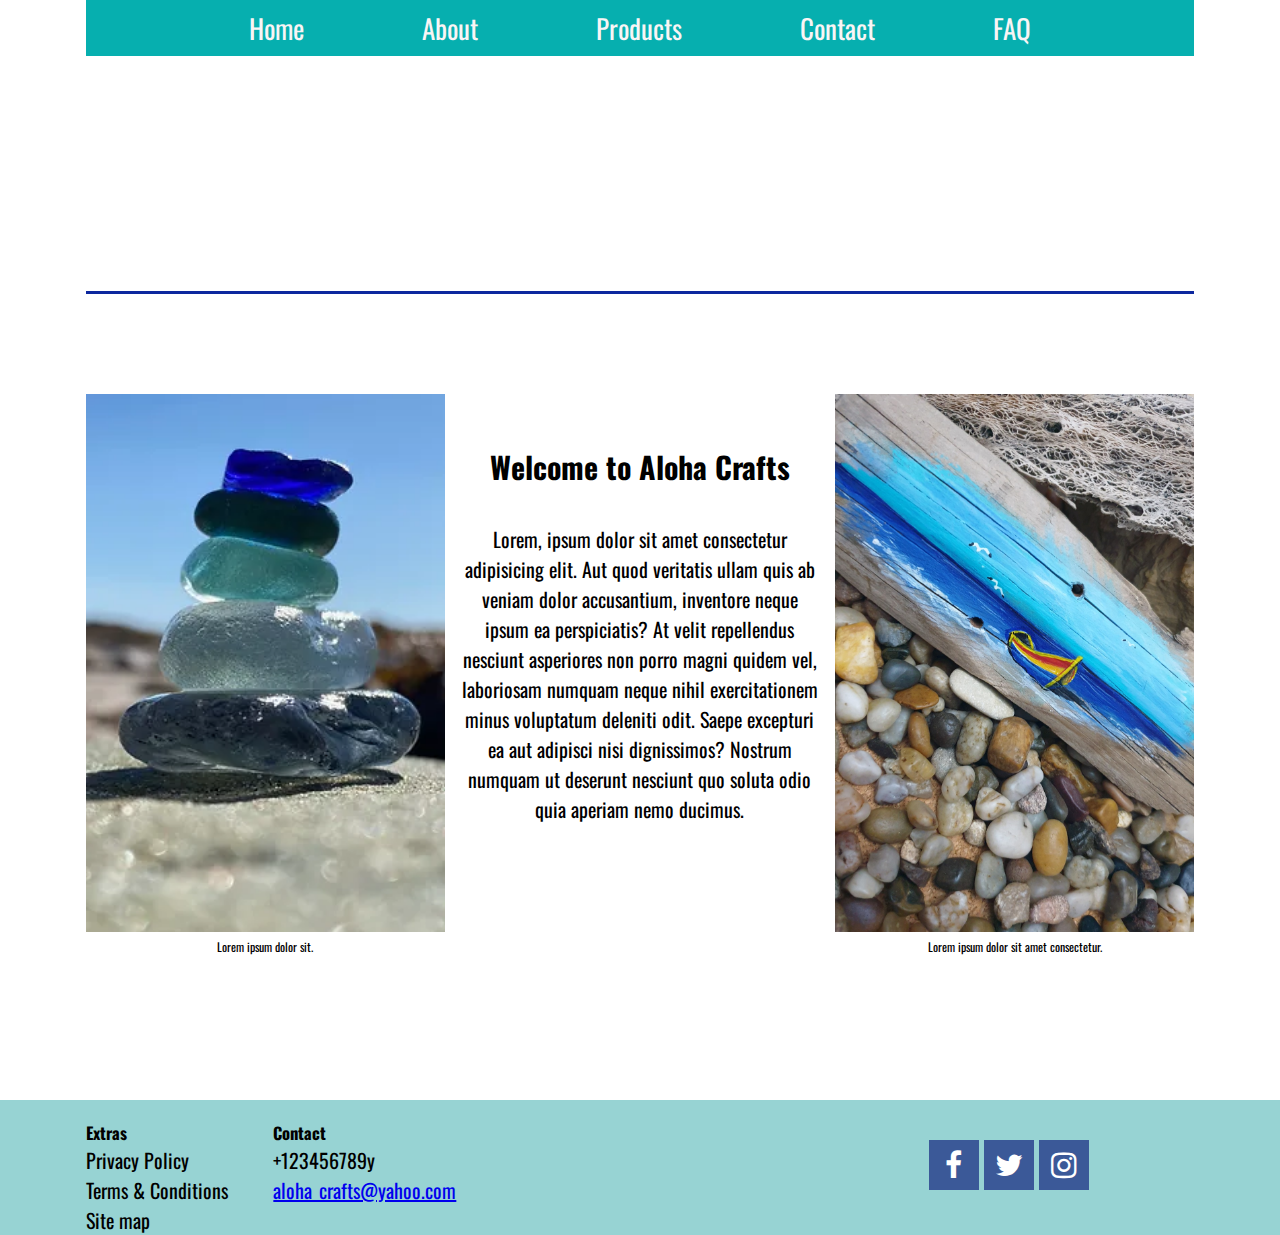
<file: index.html>
<!DOCTYPE html>
<html lang="en">
<head>
    <meta charset="UTF-8">
    <meta http-equiv="X-UA-Compatible" content="IE=edge">
    <meta name="viewport" content="width=device-width, initial-scale=1.0">
    <title>Aloha</title>
    <link rel="preconnect" href="https://fonts.googleapis.com">
    <link rel="preconnect" href="https://fonts.gstatic.com" crossorigin>
    <link href="https://fonts.googleapis.com/css2?family=Oswald:wght@200;400;700&display=swap" rel="stylesheet">
    <link rel="stylesheet" href="https://cdnjs.cloudflare.com/ajax/libs/font-awesome/4.7.0/css/font-awesome.min.css"> 
    
    <link rel="stylesheet" href="grid.css">
    <link rel="stylesheet" href="style.css">
</head>
<body>
    <div class="container">
        <div class="row">
            <div class="col-12">
                <nav>
                     <div class="nav-links">
                        <div class="col-12">
                            <ul>
                                <li><a href="index.html">Home</a></li>
                                <li><a href="about.html">About</a></li>
                                <li><a href="Products.html">Products</a></li>
                                <li><a href="contact.html">Contact</a></li>
                                <li><a href="FAQ.html">FAQ</a></li>
                            </ul>
                         </div>
                    </div>
                 </nav>
                <header class="mainphoto">
                    
                </header>
            </div>
        </div>
    </div>

    <div class="container">
        <div class="row">
            <div class="col-12">
                <div class="border-line"></div>
            </div>
        </div>
    </div>

    <div class="container">
        <main>
            <div class="row">
                <div class="col-4">
                    <figure class="image bold-image">
                        <div class="cover-image" style="background-image: url(assets/kamen.webp)"></div>
                        <!-- <img src="assets/kamen.webp"> -->
                        <figcaption>Lorem ipsum dolor sit.</figcaption>
                    </figure>
                </div>
                <div class="col-4">
                    <section class="welcome">
                        <h2>Welcome to Aloha Crafts</h2>
                        <p>Lorem, ipsum dolor sit amet consectetur adipisicing elit. Aut quod veritatis ullam quis ab veniam dolor accusantium, inventore neque ipsum ea perspiciatis? At velit repellendus nesciunt asperiores non porro magni quidem vel, laboriosam numquam neque nihil exercitationem minus voluptatum deleniti odit. Saepe excepturi ea aut adipisci nisi dignissimos? Nostrum numquam ut deserunt nesciunt quo soluta odio quia aperiam nemo ducimus.</p>
                    </section>
                </div>
                <div class="col-4">
                    <figure class="image bold-image">
                        <div class="cover-image" style="background-image: url(assets/image-2.jpeg)"></div>
                        <!-- <img src="assets/image 2.jpeg"> -->
                        <figcaption>Lorem ipsum dolor sit amet consectetur.</figcaption>
                    </figure>
                </div>
            </div>
        </main>
    </div>

    <div class="separator"></div>

    <footer>
        <div class="container">
            <div class="row">
               <div class="col-2">
                    <h5>Extras</h5>
                    <p>
                        Privacy Policy<br>
                        Terms & Conditions<br>
                        Site map
                    </p>
               </div>
                <div class="col-2">
                    <h5>Contact</h5>
                    <p>
                        +123456789y<br>
                        <a href="mailto:aloha_crafts@yahoo.com">aloha_crafts@yahoo.com</a>
                    </p>
                </div>
                <div class="col-5">
      
                </div>
                <div class="col-3">
                    <a href="https://www.facebook.com/" class="fa fa-facebook"></a>
                    <a href="https://twitter.com/" class="fa fa-twitter"></a>
                    <a href="https://www.instagram.com/?hl=en" class="fa fa-instagram"></a>
                </div>
            </div>
        </div>
    </footer>


</body>

</html>
</file>
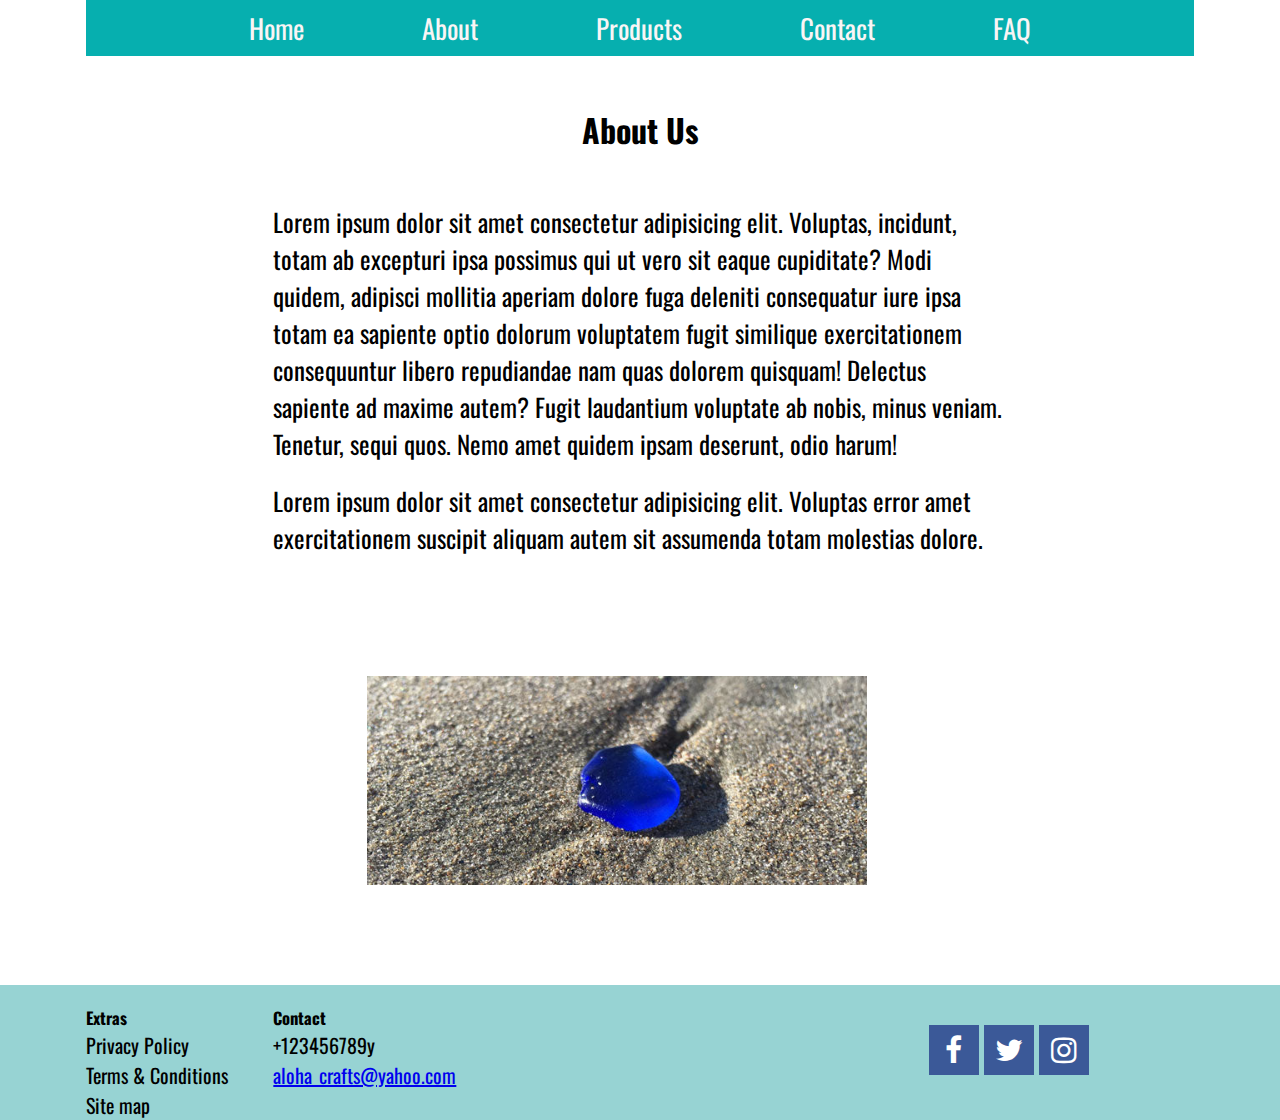
<file: about.html>
<!DOCTYPE html>
<html lang="en">
<head>
    <meta charset="UTF-8">
    <meta http-equiv="X-UA-Compatible" content="IE=edge">
    <meta name="viewport" content="width=device-width, initial-scale=1.0">
    <title>Aloha</title>
    <link rel="preconnect" href="https://fonts.googleapis.com">
    <link rel="preconnect" href="https://fonts.gstatic.com" crossorigin>
    <link href="https://fonts.googleapis.com/css2?family=Oswald:wght@200;400;700&display=swap" rel="stylesheet">
    <link rel="stylesheet" href="https://cdnjs.cloudflare.com/ajax/libs/font-awesome/4.7.0/css/font-awesome.min.css"> 
    
    <link rel="stylesheet" href="grid.css">
    <link rel="stylesheet" href="style.css">
</head>
<body>
    <div class="container">
        <div class="row">
            <div class="col-12">
                <!-- <header class="mainphoto">
                    
                </header> -->
                <nav>
                     <div class="nav-links">
                        <div class="col-12">
                            <ul>
                                <li><a href="index.html">Home</a></li>
                                <li><a href="about.html">About</a></li>
                                <li><a href="Products.html">Products</a></li>
                                <li><a href="contact.html">Contact</a></li>
                                <li><a href="FAQ.html">FAQ</a></li>
                            </ul>
                         </div>
                    </div>
                 </nav>
            </div>
        </div>
    </div>

   <div class="container">
    <div class="row">
        <div class="col-12">
            <div class="about-info">
                <h1>About Us</h1>
            </div>
        </div>
    </div>    
    <div class="row">
        <div class="col-2"></div>
        <div class="col-8">
           <div class="about-text">
            <p>Lorem ipsum dolor sit amet consectetur adipisicing elit. Voluptas, incidunt, totam ab excepturi ipsa possimus qui ut vero sit eaque cupiditate? Modi quidem, adipisci mollitia aperiam dolore fuga deleniti consequatur iure ipsa totam ea sapiente optio dolorum voluptatem fugit similique exercitationem consequuntur libero repudiandae nam quas dolorem quisquam! Delectus sapiente ad maxime autem? Fugit laudantium voluptate ab nobis, minus veniam. Tenetur, sequi quos. Nemo amet quidem ipsam deserunt, odio harum!</p>
            <p>Lorem ipsum dolor sit amet consectetur adipisicing elit. Voluptas error amet exercitationem suscipit aliquam autem sit assumenda totam molestias dolore.</p>
           </div>
        </div>
        <div class="col-2"></div>
    </div>    
    <div class="row">
        <div class="col-3"></div>
        <div class="col-6">
            <div class="about-image">
                <img src="assets/about.jpg">
            </div>
        </div>
        <div class="col-3"></div>
    </div>    
   </div>

   <footer>
    <div class="container">
        <div class="row">
           <div class="col-2">
                <h5>Extras</h5>
                <p>
                    Privacy Policy<br>
                    Terms & Conditions<br>
                    Site map
                </p>
           </div>
            <div class="col-2">
                <h5>Contact</h5>
                <p>
                    +123456789y<br>
                    <a href="mailto:aloha_crafts@yahoo.com">aloha_crafts@yahoo.com</a>
                </p>
            </div>
            <div class="col-5">

            </div>
            <div class="col-3">
                <a href="https://www.facebook.com/" class="fa fa-facebook"></a>
                <a href="https://twitter.com/" class="fa fa-twitter"></a>
                <a href="https://www.instagram.com/?hl=en" class="fa fa-instagram"></a>
            </div>
        </div>
    </div>
</footer>


</body>

</html>
</file>
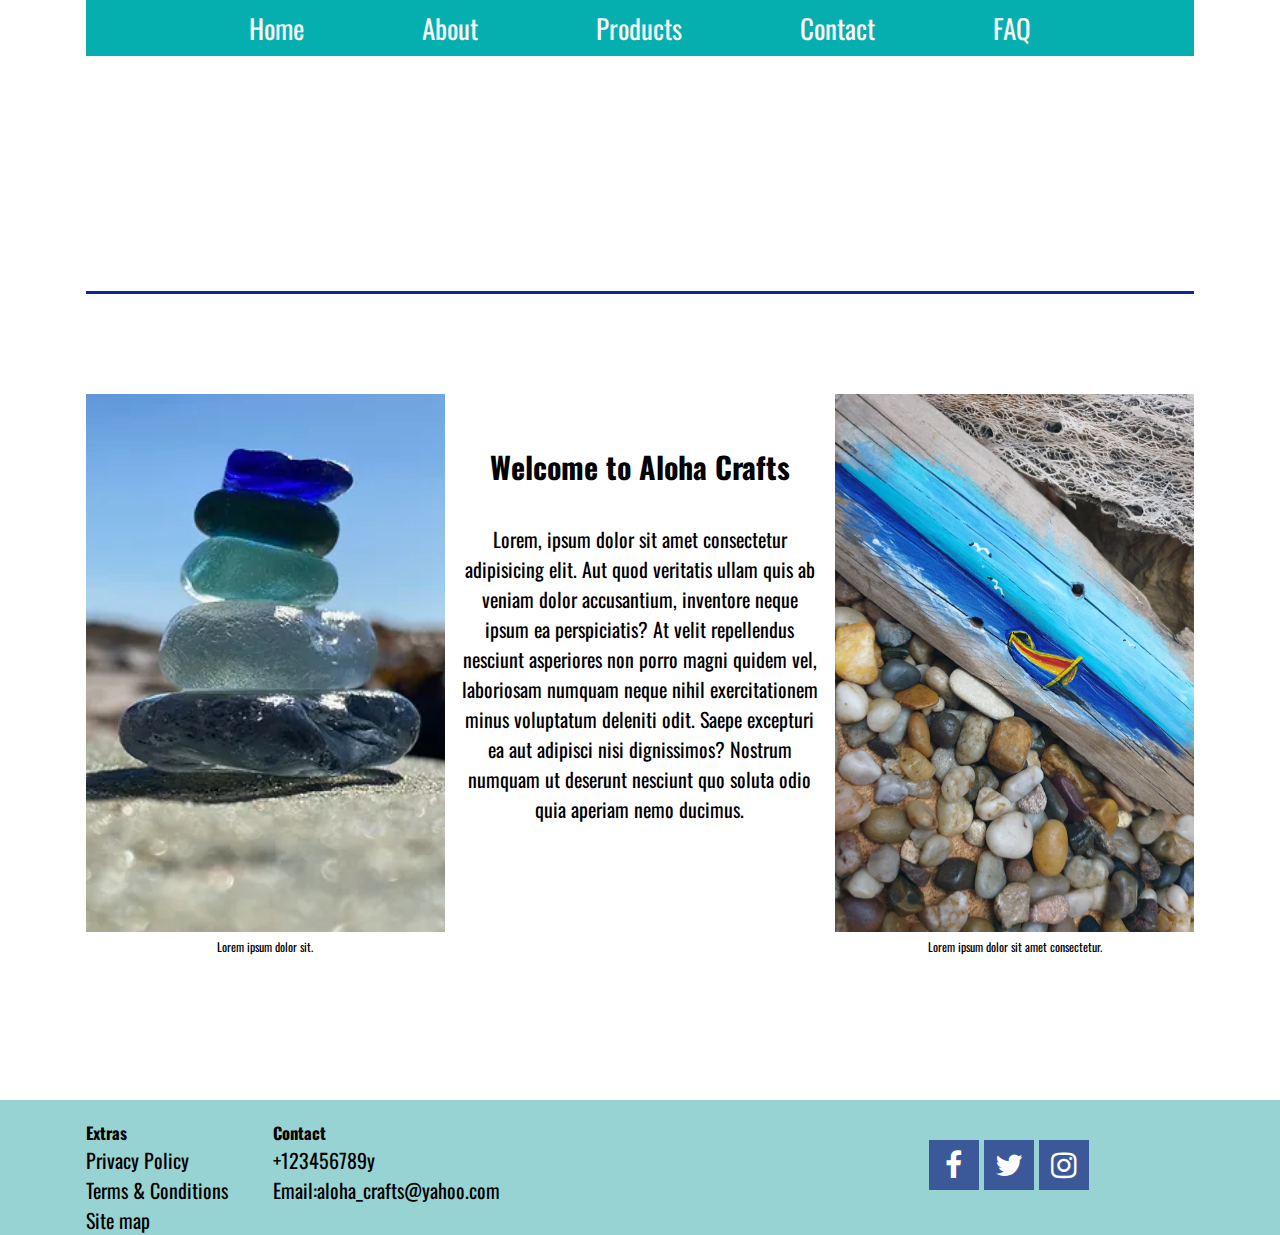
<file: Aloha.html>
<!DOCTYPE html>
<html lang="en">
<head>
    <meta charset="UTF-8">
    <meta http-equiv="X-UA-Compatible" content="IE=edge">
    <meta name="viewport" content="width=device-width, initial-scale=1.0">
    <title>Aloha</title>
    <link rel="preconnect" href="https://fonts.googleapis.com">
    <link rel="preconnect" href="https://fonts.gstatic.com" crossorigin>
    <link href="https://fonts.googleapis.com/css2?family=Oswald:wght@200;400;700&display=swap" rel="stylesheet">
    <link rel="stylesheet" href="https://cdnjs.cloudflare.com/ajax/libs/font-awesome/4.7.0/css/font-awesome.min.css"> 
    
    <link rel="stylesheet" href="grid.css">
    <link rel="stylesheet" href="style.css">
</head>
<body>
    <div class="container">
        <div class="row">
            <div class="col-12">
                <nav>
                     <div class="nav-links">
                        <div class="col-12">
                            <ul>
                                <li><a href="Aloha.html">Home</a></li>
                                <li><a href="about.html">About</a></li>
                                <li><a href="Products.html">Products</a></li>
                                <li><a href="contact.html">Contact</a></li>
                                <li><a href="FAQ.html">FAQ</a></li>
                            </ul>
                         </div>
                    </div>
                 </nav>
                <header class="mainphoto">
                    
                </header>
            </div>
        </div>
    </div>

    <div class="container">
        <div class="row">
            <div class="col-12">
                <div class="border-line"></div>
            </div>
        </div>
    </div>

    <div class="container">
        <main>
            <div class="row">
                <div class="col-4">
                    <figure class="image bold-image">
                        <div class="cover-image" style="background-image: url(assets/kamen.webp)"></div>
                        <!-- <img src="assets/kamen.webp"> -->
                        <figcaption>Lorem ipsum dolor sit.</figcaption>
                    </figure>
                </div>
                <div class="col-4">
                    <section class="welcome">
                        <h2>Welcome to Aloha Crafts</h2>
                        <p>Lorem, ipsum dolor sit amet consectetur adipisicing elit. Aut quod veritatis ullam quis ab veniam dolor accusantium, inventore neque ipsum ea perspiciatis? At velit repellendus nesciunt asperiores non porro magni quidem vel, laboriosam numquam neque nihil exercitationem minus voluptatum deleniti odit. Saepe excepturi ea aut adipisci nisi dignissimos? Nostrum numquam ut deserunt nesciunt quo soluta odio quia aperiam nemo ducimus.</p>
                    </section>
                </div>
                <div class="col-4">
                    <figure class="image bold-image">
                        <div class="cover-image" style="background-image: url(assets/image-2.jpeg)"></div>
                        <!-- <img src="assets/image 2.jpeg"> -->
                        <figcaption>Lorem ipsum dolor sit amet consectetur.</figcaption>
                    </figure>
                </div>
            </div>
        </main>
    </div>

    <div class="separator"></div>

    <footer>
        <div class="container">
            <div class="row">
               <div class="col-2">
                    <h5>Extras</h5>
                    <p>
                        Privacy Policy<br>
                        Terms & Conditions<br>
                        Site map
                    </p>
               </div>
                <div class="col-2">
                    <h5>Contact</h5>
                    <p>
                        +123456789y<br>
                        Email:aloha_crafts@yahoo.com
                    </p>
                </div>
                <div class="col-5">

                </div>
                <div class="col-3">
                    <a href="#" class="fa fa-facebook"></a>
                    <a href="#" class="fa fa-twitter"></a>
                    <a href="#" class="fa fa-instagram"></a>
                </div>
            </div>
        </div>
    </footer>


</body>

</html>
</file>
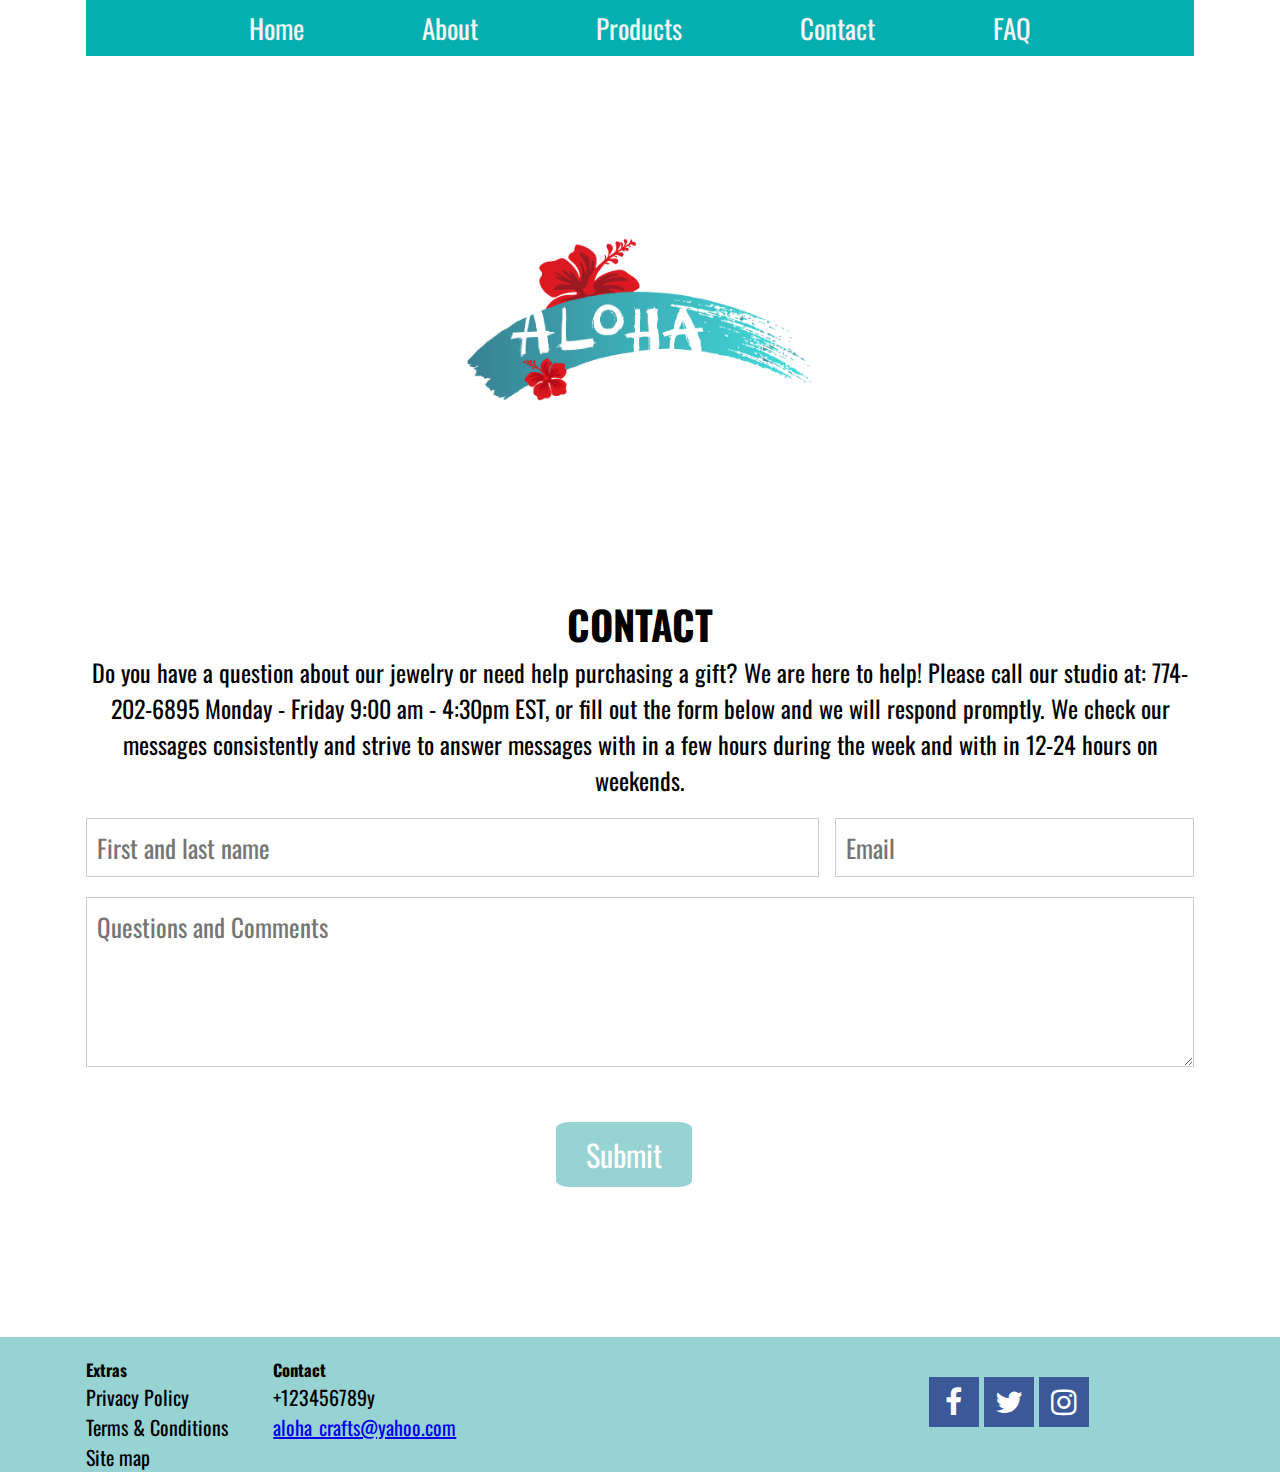
<file: contact.html>
<!DOCTYPE html>
<html lang="en">
<head>
    <meta charset="UTF-8">
    <meta http-equiv="X-UA-Compatible" content="IE=edge">
    <meta name="viewport" content="width=device-width, initial-scale=1.0">
    <title>Aloha</title>
    <link rel="preconnect" href="https://fonts.googleapis.com">
    <link rel="preconnect" href="https://fonts.gstatic.com" crossorigin>
    <link href="https://fonts.googleapis.com/css2?family=Oswald:wght@200;400;700&display=swap" rel="stylesheet">
    <link rel="stylesheet" href="https://cdnjs.cloudflare.com/ajax/libs/font-awesome/4.7.0/css/font-awesome.min.css"> 
    
    <link rel="stylesheet" href="grid.css">
    <link rel="stylesheet" href="style.css">
</head>
<body>
    <div class="container">
        <div class="row">
            <div class="col-12">
                <!-- <header class="mainphoto">
                    
                </header> -->
                <nav>
                     <div class="nav-links">
                        <div class="col-12">
                            <ul>
                                <li><a href="index.html">Home</a></li>
                                <li><a href="about.html">About</a></li>
                                <li><a href="Products.html">Products</a></li>
                                <li><a href="contact.html">Contact</a></li>
                                <li><a href="FAQ.html">FAQ</a></li>
                            </ul>
                         </div>
                    </div>
                 </nav>
            </div>
        </div>
    </div>

    <div class="container">
        <div class="row">
         <div class="col-4"></div>
            <div class="col-4">
                <div class="cover-image2" style="background-image: url(assets/alohalogo.png)"></div>
            </div>
            <div class="col-4"></div>
        </div>
    </div>
     <div class="container">
        <div class="row">
            <div class="col-12">
            <div class="contact-info">
                <h2>CONTACT</h2>
                <p>Do you have a question about our jewelry or need help purchasing a gift? We are here to help! 
                Please call our studio at: 774-202-6895 Monday - Friday 9:00 am - 4:30pm EST, or fill out the form 
                below and we will respond promptly. We check our messages consistently and strive to answer 
                messages with in a few hours during the week and with in 12-24 hours on weekends.</p>
             </div>
            </div>
        </div>
    </div>
    <div class="container">
        <div class="row">
            <div class="col-8">
                <div class="contact-col">
                    <input type="text" placeholder="First and last name">
                </div>
            </div>
            <div class="col-4">
                <div class="contact-col">
                    <input type="email" placeholder="Email">
                </div>
            </div>
        </div>
        <div class="row">
            <div class="col-12">
                <div class="contact-col">
                    <textarea rows="4" cols="12" placeholder="Questions and Comments"></textarea>
                </div>
            </div>
        </div>
        <div class="row">
            <div class="col-5"></div>
            <div class="col-2">
                <div class="contact-col">
                    <a href="mailto:aloha_crafts@yahoo.com"><button type"submit" class="button">Submit</button></a>
                    
                </div>
            </div>
            <div class="col-5"></div>
        </div>
    </div>

    <div class="separator"></div>

    <footer>
        <div class="container">
            <div class="row">
               <div class="col-2">
                    <h5>Extras</h5>
                    <p>
                        Privacy Policy<br>
                        Terms & Conditions<br>
                        Site map
                    </p>
               </div>
                <div class="col-2">
                    <h5>Contact</h5>
                    <p>
                        +123456789y<br>
                        <a href="mailto:aloha_crafts@yahoo.com">aloha_crafts@yahoo.com</a>
                    </p>
                </div>
                <div class="col-5">

                </div>
                <div class="col-3">
                    <a href="https://www.facebook.com/" class="fa fa-facebook"></a>
                    <a href="https://twitter.com/" class="fa fa-twitter"></a>
                    <a href="https://www.instagram.com/?hl=en" class="fa fa-instagram"></a>
                </div>
            </div>
        </div>
    </footer>



</body>

</html>
</file>
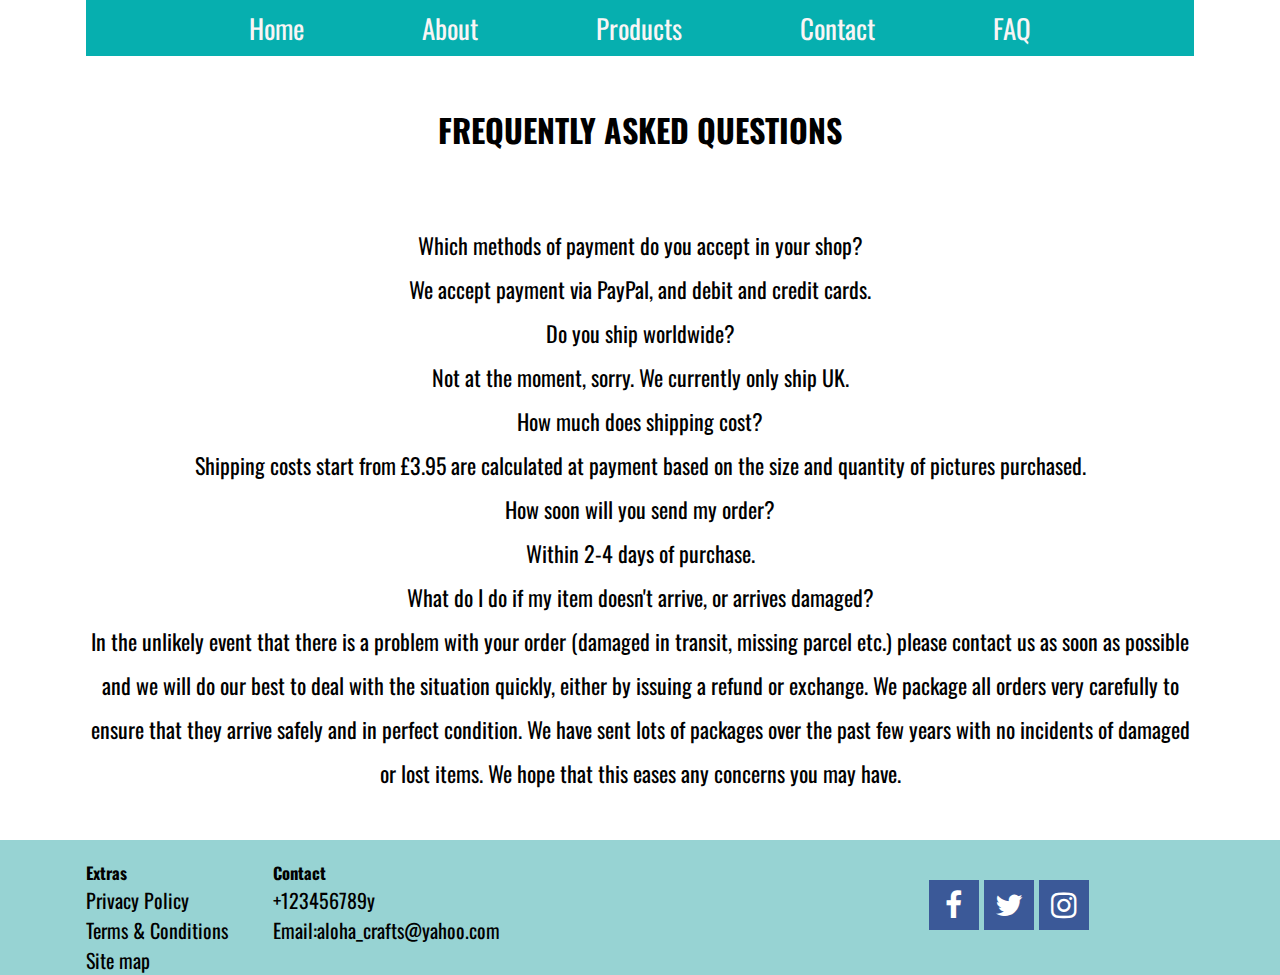
<file: FAQ.html>
<!DOCTYPE html>
<html lang="en">
<head>
    <meta charset="UTF-8">
    <meta http-equiv="X-UA-Compatible" content="IE=edge">
    <meta name="viewport" content="width=device-width, initial-scale=1.0">
    <title>Aloha</title>
    <link rel="preconnect" href="https://fonts.googleapis.com">
    <link rel="preconnect" href="https://fonts.gstatic.com" crossorigin>
    <link href="https://fonts.googleapis.com/css2?family=Oswald:wght@200;400;700&display=swap" rel="stylesheet">
    <link rel="stylesheet" href="https://cdnjs.cloudflare.com/ajax/libs/font-awesome/4.7.0/css/font-awesome.min.css"> 
    
    <link rel="stylesheet" href="grid.css">
    <link rel="stylesheet" href="style.css">
</head>
<body>
    <div class="container">
        <div class="row">
            <div class="col-12">
                <!-- <header class="mainphoto">
                    
                </header> -->
                <nav>
                     <div class="nav-links">
                        <div class="col-12">
                            <ul>
                                <li><a href="Aloha.html">Home</a></li>
                                <li><a href="about.html">About</a></li>
                                <li><a href="">Products</a></li>
                                <li><a href="contact.html">Contact</a></li>
                                <li><a href="FAQ.html">FAQ</a></li>
                            </ul>
                         </div>
                    </div>
                 </nav>
            </div>
        </div>
    </div>

   <div class="container">
    <div class="row">
        <div class="col-12">
            <div class="faq">
                <h1>FREQUENTLY ASKED QUESTIONS</h1>
                <p>Which methods of payment do you accept in your shop?<br>
                    We accept payment via PayPal, and debit and credit cards.<br>
                    Do you ship worldwide?<br>
                    Not at the moment, sorry. We currently only ship UK.<br>
                    How much does shipping cost?<br>
                    Shipping costs start from £3.95 are calculated at payment based on the size and quantity of 
                    pictures purchased.<br>
                    How soon will you send my order?<br>
                    Within 2-4 days of purchase.<br>
                    What do I do if my item doesn't arrive, or arrives damaged?<br>
                    In the unlikely event that there is a problem with your order (damaged in transit, missing parcel 
                    etc.) please contact us as soon as possible and we will do our best to deal with the situation 
                    quickly, either by issuing a refund or exchange. We package all orders very carefully to ensure 
                    that they arrive safely and in perfect condition. We have sent lots of packages over the past few 
                    years with no incidents of damaged or lost items. We hope that this eases any concerns you 
                    may have.    
                </p>
            </div>
        </div>
    </div>
   </div>

    <footer>
        <div class="container">
            <div class="row">
               <div class="col-2">
                    <h5>Extras</h5>
                    <p>
                        Privacy Policy<br>
                        Terms & Conditions<br>
                        Site map
                    </p>
               </div>
                <div class="col-2">
                    <h5>Contact</h5>
                    <p>
                        +123456789y<br>
                        Email:aloha_crafts@yahoo.com
                    </p>
                </div>
                <div class="col-5">

                </div>
                <div class="col-3">
                    <a href="#" class="fa fa-facebook"></a>
                    <a href="#" class="fa fa-twitter"></a>
                    <a href="#" class="fa fa-instagram"></a>
                </div>
            </div>
        </div>
    </footer>



</body>

</html>
</file>
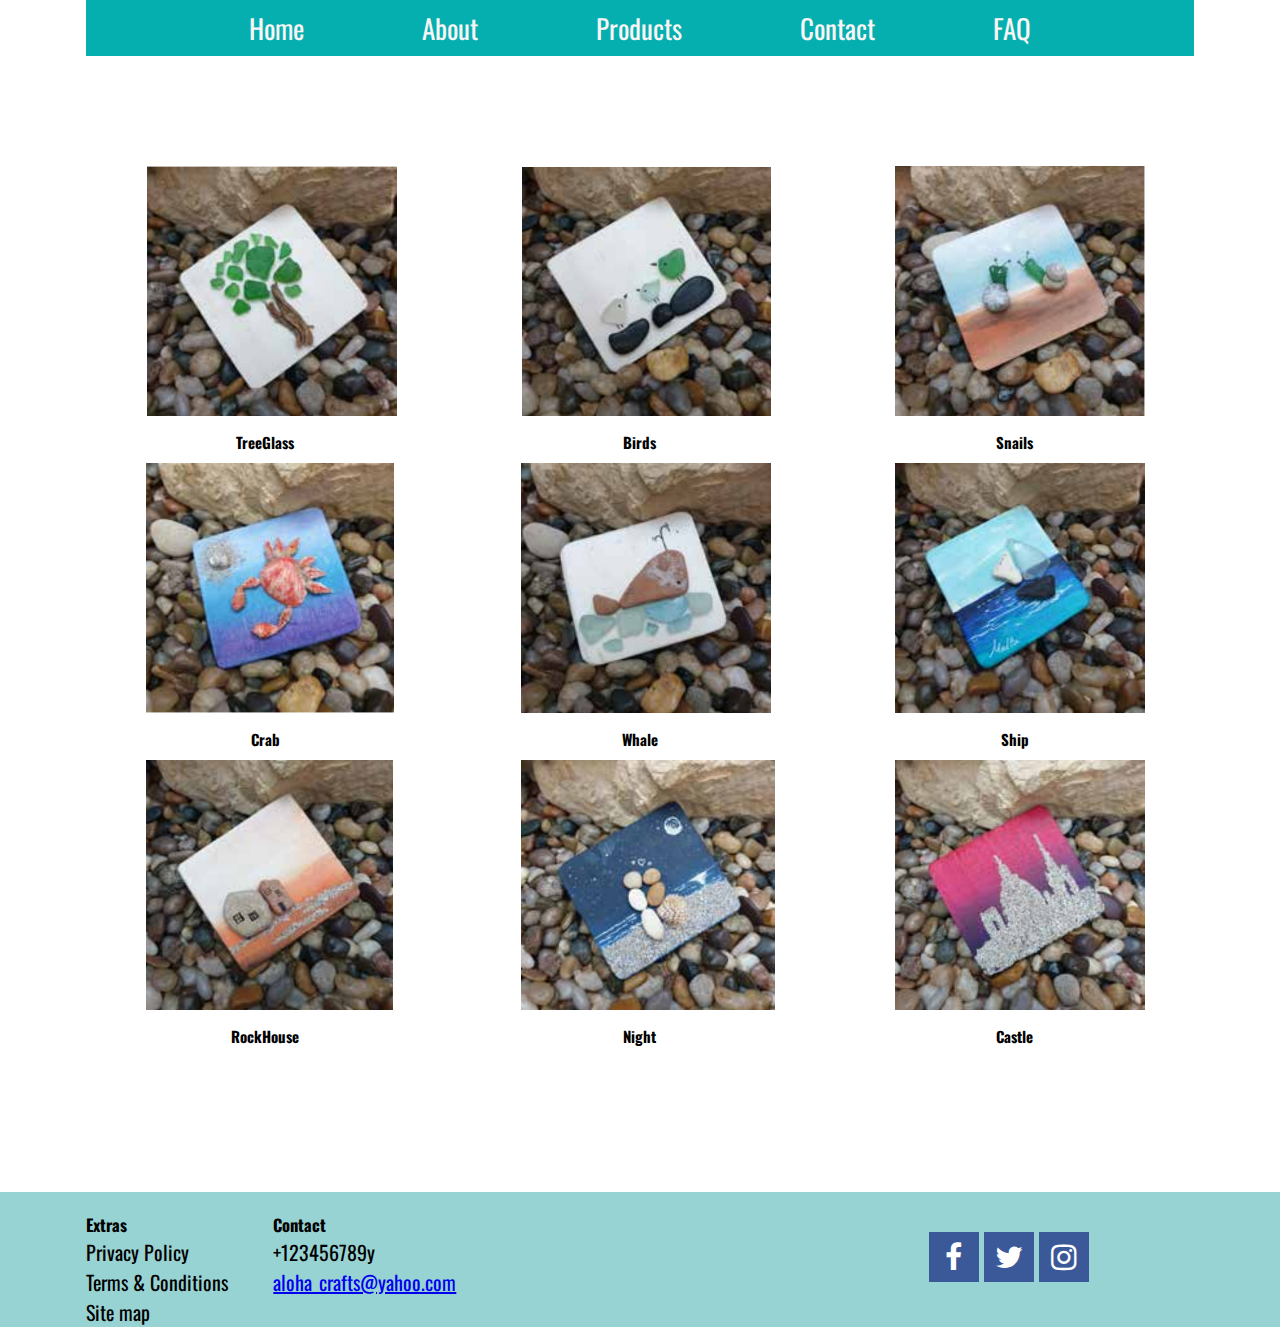
<file: Products.html>
<!DOCTYPE html>
<html lang="en">
<head>
    <meta charset="UTF-8">
    <meta http-equiv="X-UA-Compatible" content="IE=edge">
    <meta name="viewport" content="width=device-width, initial-scale=1.0">
    <title>Aloha</title>
    <link rel="preconnect" href="https://fonts.googleapis.com">
    <link rel="preconnect" href="https://fonts.gstatic.com" crossorigin>
    <link href="https://fonts.googleapis.com/css2?family=Oswald:wght@200;400;700&display=swap" rel="stylesheet">
    <link rel="stylesheet" href="https://cdnjs.cloudflare.com/ajax/libs/font-awesome/4.7.0/css/font-awesome.min.css"> 
    
    <link rel="stylesheet" href="grid.css">
    <link rel="stylesheet" href="style.css">
</head>
<body>
    <div class="container">
        <div class="row">
            <div class="col-12">
                <!-- <header class="mainphoto">
                    
                </header> -->
                <nav>
                     <div class="nav-links">
                        <div class="col-12">
                            <ul>
                                <li><a href="index.html">Home</a></li>
                                <li><a href="about.html">About</a></li>
                                <li><a href="Products.html">Products</a></li>
                                <li><a href="contact.html">Contact</a></li>
                                <li><a href="FAQ.html">FAQ</a></li>
                            </ul>
                         </div>
                    </div>
                 </nav>
            </div>
        </div>
    </div>

    <div class="separator"></div>

    <div class="container">
        <div class="row">
            <div class="col-4">
                <div class="gallery">
                    <img src="assets/slika1.png">
                    <h3>TreeGlass</h3>
                </div>
            </div>
            <div class="col-4">
                <div class="gallery">
                    <img src="assets/slika2.png">
                    <h3>Birds</h3>
                </div>
            </div>
            <div class="col-4">
                <div class="gallery">
                    <img src="assets/slika3.png">
                    <h3>Snails</h3>
                </div>
            </div>
        </div>
        <div class="row">
            <div class="col-4">
                <div class="gallery">
                    <img src="assets/slika4.png">
                    <h3>Crab</h3>
                </div>
            </div>
            <div class="col-4">
                <div class="gallery">
                    <img src="assets/slika5.png">
                    <h3>Whale</h3>
                </div>
            </div>
            <div class="col-4">
                <div class="gallery">
                    <img src="assets/slika6.png">
                    <h3>Ship</h3>
                </div>
            </div>
        </div>
        <div class="row">
            <div class="col-4">
                <div class="gallery">
                    <img src="assets/slika7.png">
                    <h3>RockHouse</h3>
                </div>
            </div>
            <div class="col-4">
                <div class="gallery">
                    <img src="assets/slika8.png">
                    <h3>Night</h3>
                </div>
            </div>
            <div class="col-4">
                <div class="gallery">
                    <img src="assets/slika9.png">
                    <h3>Castle</h3>
                </div>
            </div>
        </div>
    </div>

    <div class="separator"></div>

    <footer>
        <div class="container">
            <div class="row">
               <div class="col-2">
                    <h5>Extras</h5>
                    <p>
                        Privacy Policy<br>
                        Terms & Conditions<br>
                        Site map
                    </p>
               </div>
                <div class="col-2">
                    <h5>Contact</h5>
                    <p>
                        +123456789y<br>
                        <a href="mailto:aloha_crafts@yahoo.com">aloha_crafts@yahoo.com</a>
                    </p>
                </div>
                <div class="col-5">

                </div>
                <div class="col-3">
                    <a href="https://www.facebook.com/" class="fa fa-facebook"></a>
                    <a href="https://twitter.com/" class="fa fa-twitter"></a>
                    <a href="https://www.instagram.com/?hl=en" class="fa fa-instagram"></a>
                </div>
            </div>
        </div>
    </footer>



</body>

</html>
</file>
<file: style.css>
.about-info h1{
    text-align: center;
    padding-top: 50px;
    padding-bottom: 50px;

}
.about-text p{
    font-size: 25px;
    padding-bottom: 20px;
}
.about-image img{
    width: 500px;
    padding-top: 100px;
    padding-bottom: 50px;
   
}
.bold-image img {
    display: block;
    width: 100%;
    margin-top: 5vh;

}
.border-line{
    background-color: rgb(12, 39, 158);
    height: 3px;
}
.button{
    background-color: rgb(151, 211, 211);
    border: none;
    color: rgb(255, 255, 255);
    padding: 10px 30px;
    text-align: center;
    text-decoration: none;
    display: inline-block;
    font-size: 30px;
    margin-left: 2px;
    margin-right: 2px;
    margin-top: 50px;
    margin-bottom: 5px;
    cursor: pointer;
    border-radius: 10%;
    
}
.button:hover{
    color: antiquewhite;
    background-color:  #3B5998;
    transition: 1s ease-out;
    
}
.contact-info{
    align-items: center;
}
.contact-info h2{
    text-align: center;
    font-size: 40px;
    font-weight: 700;
}
.contact-info p{
    text-align: center;
    font-size: 24px;
}
.contact-col input, .contact-col textarea{
    width: 100%;
    padding: 10px;
    margin-top: 20px;
    outline: none;
    border: 1px solid #ccc;
    font-size: 25px;

}
.cover-image {
    background-position: center center;
    background-repeat: no-repeat;
    background-size: cover;
    padding-bottom: 150%;
    width: 100%;
    margin-top: 100px;
}
.cover-image2 {
    background-position: center;
    background-repeat: no-repeat;
    background-size:contain;
    padding-bottom: 150%;

}
.faq{
    align-items: center;
}
.faq h1{
    text-align: center;
    padding-top: 50px;
    padding-bottom: 70px;
}
.faq p{
    text-align: center;
    font-size: 22px;
    font-weight: 400;
    line-height: 2.0;
}
figure{
    margin: 0;
}
footer {
    background-color: rgb(151, 211, 211);
    font-size: 20px;
    margin-top: 5vh;
    
}
footer h5{
    padding-top: 20px;
}
footer .fa {
    padding: 10px;
    font-size: 30px;
    width: 50px;
    text-align: center;
    text-decoration: none;
}
.fa:hover {
    opacity: 0.7;
}
.fa-facebook {
    background: #3B5998;
    color: white;
    margin-top: 40px;
}
.fa-instagram {
    background: #3B5998;
    color: white;
}
.fa-twitter {
    background: #3B5998;
    color: white;
}
header{
    background-position: center;
    background-size: cover;
    height: 200px;
    position: relative;
    margin-bottom: 35px;
    width: 100%;
}
header img{
    width: 30vh;
    position: absolute;
    bottom: 0;
}
.image figcaption {
    font-size: .75em;
    margin-top: .5em;
    text-align: center;
}
nav{
    display: flex;
    justify-content:space-evenly;
    align-items: center;
    background-color:rgb(6, 175, 175);
}
.nav-links{
    align-items: center;
    text-align: center;
}
.nav-links ul li{
    list-style: none;
    display: inline-block;
    padding: 8px 12px;
    position: relative;
}
.nav-links ul li a{
    color: rgb(249, 245, 245);
    text-decoration: none;
    font-size: 3vh;
    margin: 45px;
}
.nav-links ul li a:hover{
    color: antiquewhite;
    background-color: #3B5998;
    transition: 1.5s ease-out;
    padding-left: 20px;
    padding-right: 20px;

    
}
.separator{
    height: 100px;
}

.welcome{
    margin-top: 150px;
}
.welcome h2{
    text-align: center;
    font-size: 30px;
    padding-bottom: 35px;
}
.welcome p{
    font-size: 20px;
    text-align: center;
}











.gallery img{
    height: 250px;
    margin: 10px;
    padding-left: 50px;
}
.gallery h3{
    text-align: center;
    font-size: 15px;
}
</file>
<file: grid.css>
/*CSS RESET*/
* {
    box-sizing: border-box;
    padding: 0;
    margin: 0;
    font-family: 'Oswald', sans-serif;
}

.container{
    margin: auto;
    max-width: 1140px;
    padding:0 1rem;
}
.container .row {
    display: flex;
    flex-wrap: wrap;
    margin: 0 -0.5rem;
}

.container .row [class*="col-"] {
    margin:0 0.5rem;
}
.container .row .col-1{
    width: calc(1 / 12 * 100% - 1rem);
}
.container .row .col-2 {
    width: calc(2 /12 * 100% - 1rem);
}
.container .row .col-3 {
    width: calc(3 /12 * 100% - 1rem);
}
.container .row .col-4 {
    width: calc(4 /12 * 100% - 1rem);
}
.container .row .col-5 {
    width: calc(5 /12 * 100% - 1rem);
}
.container .row .col-6 {
    width: calc(6 /12 * 100% - 1rem);
}
.container .row .col-7 {
    width: calc(7 /12 * 100% - 1rem);
}
.container .row .col-8 {
    width: calc(8 /12 * 100% - 1rem);
}
.container .row .col-9 {
    width: calc(9 /12 * 100% - 1rem);
}
.container .row .col-10 {
    width: calc(10 /12 * 100% - 1rem);
}
.container .row .col-11 {
    width: calc(11 /12 * 100% - 1rem);
}
.container .row .col-12 {
    width: calc(12 /12 * 100% - 1rem);
}
</file>
